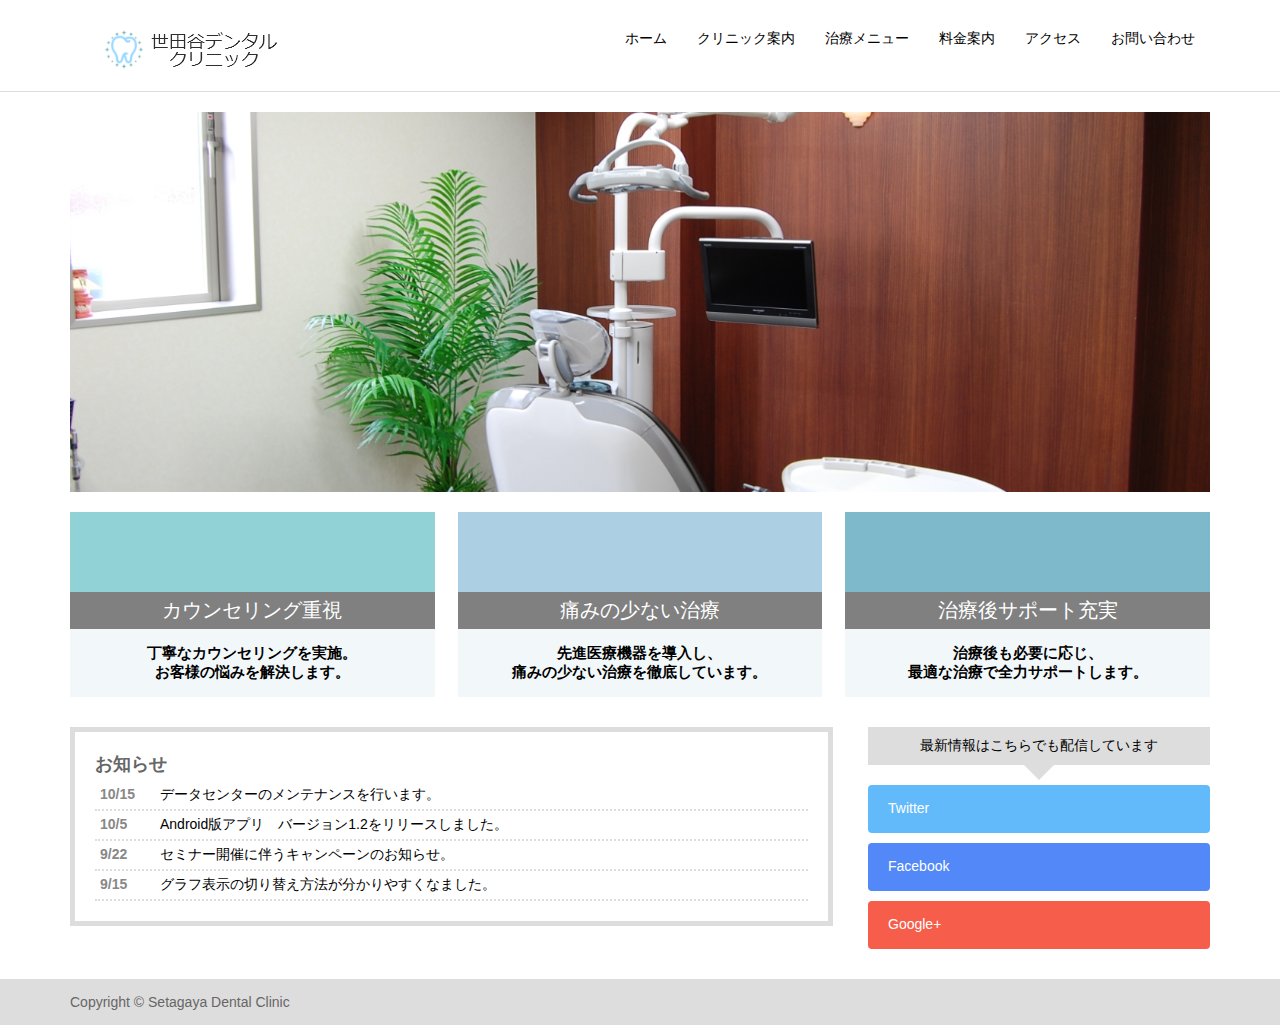
<file: index.html>
<!DOCTYPE html>
<html lang="ja">
<head>
<meta charset="UTF-8">
<title>世田谷デンタルクリニック</title>
<meta name="viewport" content="width=device-width">
<link rel="stylesheet" href="https://cdnjs.cloudflare.com/ajax/libs/font-awesome/6.0.0-beta2/css/all.min.css" integrity="sha512-YWzhKL2whUzgiheMoBFwW8CKV4qpHQAEuvilg9FAn5VJUDwKZZxkJNuGM4XkWuk94WCrrwslk8yWNGmY1EduTA==" crossorigin="anonymous" referrerpolicy="no-referrer" />
<link rel="stylesheet" href="style.css">
</head>
<body>

<div class="boxA">
<div class="boxA-inner">
<div class="box1">
    <div class="site">
        <h1><a href=""><img src="img/logo.png" alt="icon"></a></h1>
    </div>
</div>

<div class="box2">
    <button type="button" id="menubtn">
        <i class="fas fa-bars"></i><span>MENU</span>
    </button>
<nav class="menu" id="menu">
    <ul>
        <li><a href="index.html">ホーム</a></li>
        <li><a href="contents.html">クリニック案内</a></li>
        <li><a href="">治療メニュー</a></li>
        <li><a href="">料金案内</a></li>
        <li><a href="">アクセス</a></li>
        <li><a href="">お問い合わせ</a></li>
    </ul>
</nav>
</div>
</div>
</div>

<div class="box3">
    <div class="top">
        <img src="img/header.jpg" alt="" class="topimg">
</div>
</div>

<div class="box6">
    <div class="box6-1">
        <div class="gaiyou">
            <a href="">
                <i class="fas fa-assistive-listening-systems"></i>
            <h1>カウンセリング重視</h1>
            <p>丁寧なカウンセリングを実施。<br>お客様の悩みを解決します。</p>
            </a>
        </div>
    </div>
    <div class="box6-2">
        <div class="gaiyou">
            <a href="">
                <i class="fas fa-tooth"></i>
            <h1>痛みの少ない治療</h1>
            <p>先進医療機器を導入し、<br>痛みの少ない治療を徹底しています。</p>
            </a>
        </div>
    </div>
    <div class="box6-3">
        <div class="gaiyou">
            <a href="">
                <i class="fas fa-comment-medical"></i>
            <h1>治療後サポート充実</h1>
            <p>治療後も必要に応じ、<br>最適な治療で全力サポートします。</p>
            </a>
        </div>
    </div>
</div>

<div class="box4">
    <div class="box4-1">
        <div class="news">
         <h1>お知らせ</h1>
            <ul>
                <li><a href=""><time datetime="2021-10-15">10/15</time>
                <div class="text">データセンターのメンテナンスを行います。</div></a></li>
                <li><a href=""><time datetime="2021-10-5">10/5</time>
                <div class="text">Android版アプリ　バージョン1.2をリリースしました。</div></a></li>
                <li><a href=""><time datetime="2021-9-22">9/22</time>
                <div class="text">セミナー開催に伴うキャンペーンのお知らせ。</div></a></li>
                <li><a href=""><time datetime="2021-9-15">9/15</time>
                <div class="text">グラフ表示の切り替え方法が分かりやすくなました。</div></a></li>
            </ul>
        </div>
    </div>

    <div class="box4-2">
        <div class="follow">
            <p class="follow-info">最新情報はこちらでも配信しています</p>

            <ul>
                <li><a href="" class="follow-tw">
                    <i class="fab fa-twitter"></i>
                    Twitter</a></li>
                <li><a href="" class="follow-fb">
                    <i class="fab fa-facebook-f"></i>
                    Facebook</a></li>
                <li><a href="" class="follow-gp">
                    <i class="fab fa-google-plus-g"></i>
                    Google+</a></li>
            </ul>
        </div>

    </div>
</div>

<div class="box5">
    <div class="box5-inner">
    <div class="copyright">
        <p>Copyright &copy; Setagaya Dental Clinic</p>
    </div>
    </div>
</div>


<script src="js/jquery-3.3.1.min.js"></script>
<script src="js/sample.js"></script>
</body>
</html>
</file>
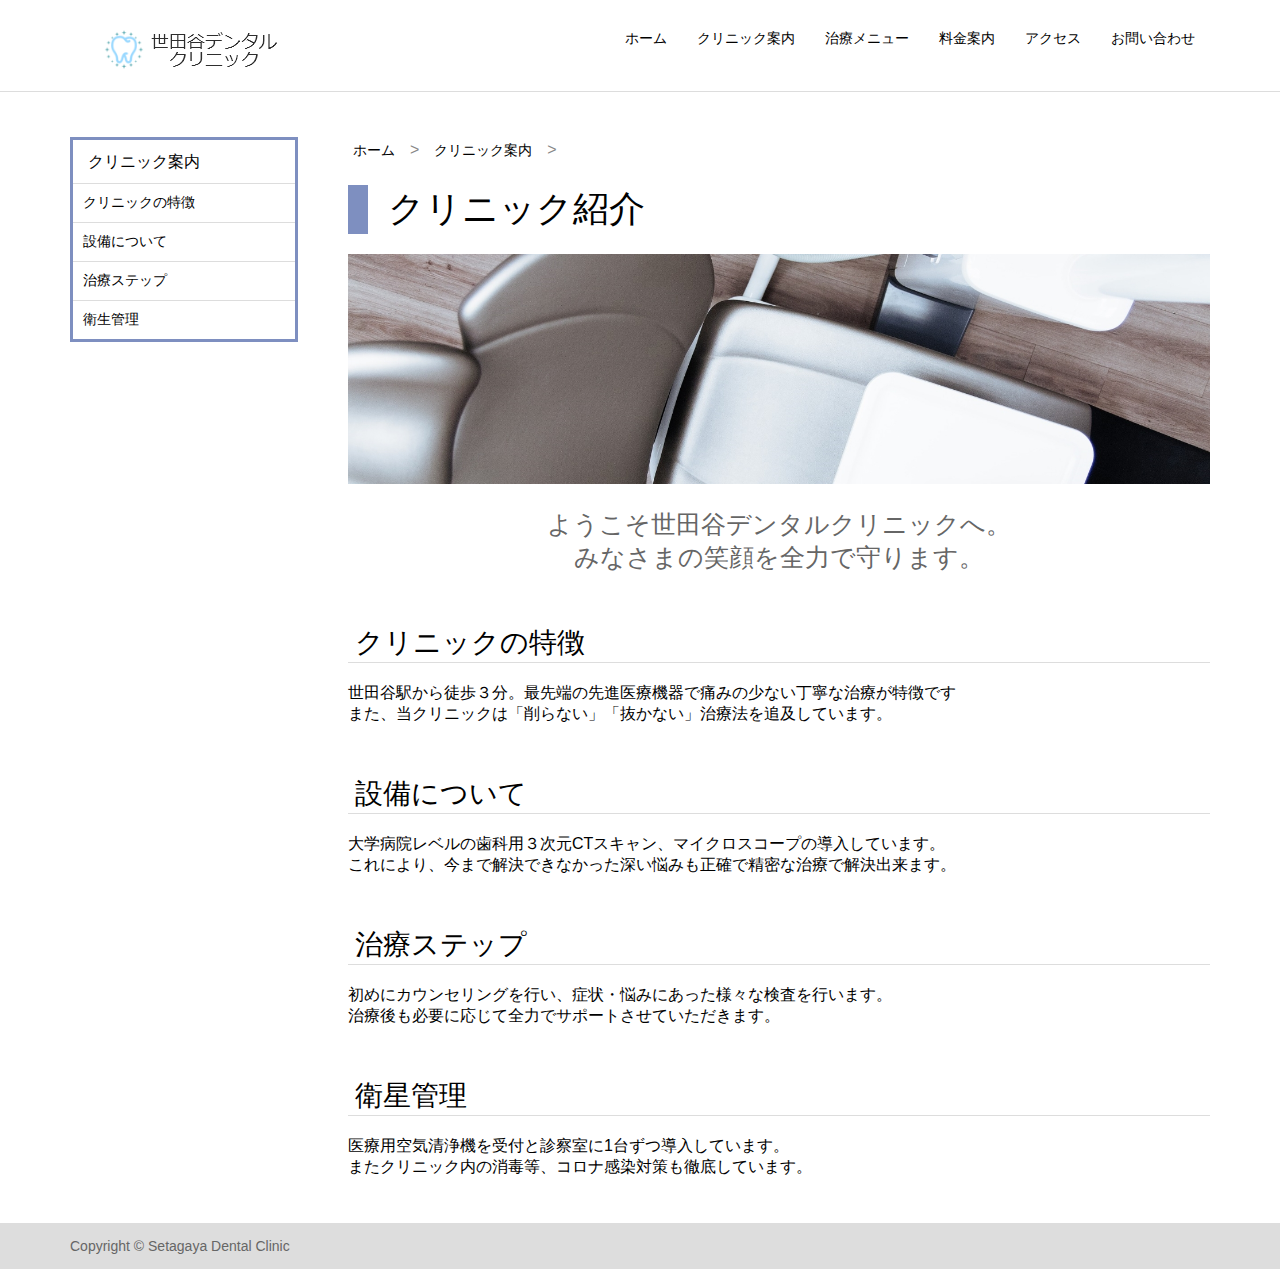
<file: contents.html>
<!DOCTYPE html>
<html lang="ja">
<head>
<meta charset="UTF-8">
<title>クリニック紹介</title>
<meta name="viewport" content="width=device-width">
<link rel="stylesheet" href="https://cdnjs.cloudflare.com/ajax/libs/font-awesome/6.0.0-beta2/css/all.min.css" integrity="sha512-YWzhKL2whUzgiheMoBFwW8CKV4qpHQAEuvilg9FAn5VJUDwKZZxkJNuGM4XkWuk94WCrrwslk8yWNGmY1EduTA==" crossorigin="anonymous" referrerpolicy="no-referrer" />
<link rel="stylesheet" href="style.css">
</head>
<body class="contents">

<div class="boxA">
<div class="boxA-inner">
<div class="box1">
	<div class="site">
	<h1><a href="#"><img src="img/logo.png" alt="icon" ></a></h1>
	</div>
</div>

<div class="box2">

	<button type="button" id="menubtn">
	<i class="fas fa-bars"></i><span>MENU</span>
	</button>

	<nav class="menu" id="menu">
	<ul>
		<li><a href="index.html">ホーム</a></li>
        <li><a href="contents.html">クリニック案内</a></li>
        <li><a href="">治療メニュー</a></li>
        <li><a href="">料金案内</a></li>
        <li><a href="">アクセス</a></li>
        <li><a href="">お問い合わせ</a></li>
	</ul>
	</nav>
</div>
</div>
</div>


<div class="box7">
<div class="box7-1">

	<article class="kiji">

	<div class="bread">
	<ol>
	<li><a href="index.html">ホーム</a></li>
	<li><a href="contents.html">クリニック案内</a></li>
	</ol>
	</div>

	<h1>クリニック紹介</h1>

	<img src="img/header-data.jpg" alt="" class="kijiimg">

	<p class="lead">ようこそ世田谷デンタルクリニックへ。<br>みなさまの笑顔を全力で守ります。</p>

	<h2><i class="far fa-check-square"></i>クリニックの特徴</h2>

	<p>世田谷駅から徒歩３分。最先端の先進医療機器で痛みの少ない丁寧な治療が特徴です<br>また、当クリニックは「削らない」「抜かない」治療法を追及しています。</p>


	<h2><i class="far fa-check-square"></i>設備について</h2>

	<p>大学病院レベルの歯科用３次元CTスキャン、マイクロスコープの導入しています。<br>これにより、今まで解決できなかった深い悩みも正確で精密な治療で解決出来ます。</p>


	<h2><i class="far fa-check-square"></i>治療ステップ</h2>

	<p>初めにカウンセリングを行い、症状・悩みにあった様々な検査を行います。<br>治療後も必要に応じて全力でサポートさせていただきます。</p>
	<h2><i class="far fa-check-square"></i>衛星管理</h2>

	<p>医療用空気清浄機を受付と診察室に1台ずつ導入しています。<br>またクリニック内の消毒等、コロナ感染対策も徹底しています。</p>


	</article>

</div>
<div class="box7-2">

	<aside class="sidemenu">
	<h1><i class="far fa-check-square"></i>クリニック案内</h1>
	<ul>
	<li><a href="#">クリニックの特徴</a></li>
	<li><a href="#">設備について</a></li>
	<li><a href="#">治療ステップ</a></li>
	<li><a href="#">衛生管理</a></li>
	</ul>
	</aside>

</div>
</div>


<div class="box5">
<div class="box5-inner">
	<div class="copyright">
	<p>Copyright &copy; Setagaya Dental Clinic</p>
	</div>
</div>
</div>

<script src="js/jquery-3.3.1.min.js"></script>
<script src="js/sample.js"></script>
</body>
</html>
</file>
<file: style.css>
@charset "UTF-8";


body	{margin: 0;
	font-family: 'メイリオ', 'Hiragino Kaku Gothic Pro', sans-serif}


/* サイト名 */
.site h1 a	{color: #000000;
	text-decoration: none}

.site h1	{margin: 0;
	font-size: 30px}

.site img	{border: none}


/* ヘッダー画像 */
.topimg	{max-width: 100%;
	height: auto;
	vertical-align: bottom}



/* ヘッダー画像にキャッチコピーを重ねる */
.top	{position: relative}





/* 概要 */
.gaiyou a	{display: block;
	background-color: #222222;
	color: #ffffff;
	text-align: center;
	text-decoration: none}

.gaiyou a:hover	{opacity: 0.8}

.gaiyou i	{display: block;
	padding-top: 40px;
	padding-bottom: 40px;
	font-size: 38px}

.gaiyou .fa-assistive-listening-systems	{background-color: #90D2D6}

.gaiyou .fa-tooth	{background-color: #ACCFE3}

.gaiyou .fa-comment-medical	{background-color: #7DB9CB}

.gaiyou h1	{margin-top: 0;
	margin-bottom: 0;
	padding-top: 5px;
	padding-bottom: 5px;
	font-size: 20px;
	font-weight: bold;
	font-weight: normal;
background-color:grey;
}

.gaiyou p	{margin-top: 0;
	margin-bottom: 0;
	padding-top: 15px;
	padding-bottom: 15px;
	background-color: #F2F8FA;
	font-size: 15px;
	font-weight: bold;
	color: #000000;
}



/* お知らせ */
.news	{padding: 20px;
	border: solid 5px #dddddd}

.news h1	{margin-top: 0;
	margin-bottom: 5px;
	font-size: 18px;
	color: #666666}

.news ul	{margin: 0;
	padding: 0;
	list-style: none}

.news li a	{display: block;
	padding: 5px;
	border-bottom: dotted 2px #dddddd;
	color: #000000;
	font-size: 14px;
	text-decoration: none}

.news li a:hover	{background-color: #eeeeee}

.news time	{color: #888888;
	font-weight: bold}

.news a:after	{content: "";
	display: block;
	clear: both}

.news time	{float: left;
	width: 60px}

.news .text	{float: none;
	width: auto;
	margin-left: 60px}


/* SNSメニュー */
.follow ul	{margin: 0;
	padding: 0;
	list-style: none}

.follow li a	{display: block;
	margin-bottom: 10px;
	padding: 10px;
	border-radius: 4px;
	color: #ffffff;
	font-size: 14px;
	text-decoration: none}

.follow li a:hover	{opacity: 0.8}

.follow-tw	{background-color: #63bafb}
.follow-fb	{background-color: #5288f7}
.follow-gp	{background-color: #f65d4a}

.follow i	{margin-right: 10px;
	font-size: 24px;
	vertical-align: middle}


/* 補足説明 */
.follow-info	{margin-top: 0;
	margin-bottom: 20px;
	padding: 10px;
	background-color: #dddddd;
	font-size: 14px;
	text-align: center}

.follow-info {
	position: relative;
	background: #dddddd;
}
.follow-info:after {
	top: 100%;
	left: 50%;
	border: solid transparent;
	content: " ";
	height: 0;
	width: 0;
	position: absolute;
	pointer-events: none;
	border-color: rgba(221, 221, 221, 0);
	border-top-color: #dddddd;
	border-width: 15px;
	margin-left: -15px;
}



/* 記事 */
.kiji h1	{margin-top: 0;
	margin-bottom: 20px;
	padding-left: 20px;
	border-left: solid 20px #7E8FC0;
	font-size: 36px;
	font-weight: normal}

.kiji h2	{margin-top: 50px;
	margin-bottom: 20px;
	border-bottom: solid 1px #dddddd;
	font-size: 28px;
	font-weight: normal}

.kiji h2 i	{margin-right: 7px;
	color: #7E8FC0}

.kiji p	{max-width: 640px;
	margin-top: 0;
	margin-bottom: 20px}

.kiji .lead	{max-width: 100%;
	font-size: 25px;
	text-align: center;
	color: #666666}

.kijiimg	{max-width: 100%;
	height: auto;
	margin-bottom: 20px}


/* パンくずリスト */
.bread	{margin-bottom: 20px}

.bread ol	{margin: 0;
	padding: 0;
	list-style: none}

.bread li a	{display: inline-block;
	padding: 5px;
	color: #000000;
	font-size: 14px;
	text-decoration: none}

.bread li a:hover	{background-color: #eeeeee}

.bread ol:after	{content: "";
	display: block;
	clear: both}

.bread li	{float: left;
	width: auto}

.bread li:after	{content: '\003e';
	margin-left: 10px;
	margin-right: 10px;
	color: #888888}


/* サイドメニュー */
.sidemenu	{border: solid 3px #7E8FC0}

.sidemenu h1	{margin: 0;
	padding: 10px;
	font-size: 16px;
	font-weight: normal}

.sidemenu h1 i	{margin-right: 5px;
	color: #7E8FC0;
	font-size: larger}

.sidemenu ul	{margin: 0;
	padding: 0;
	list-style: none}

.sidemenu li a	{display: block;
	padding: 10px;
	border-top: solid 1px #dddddd;
	color: #000000;
	font-size: 14px;
	text-decoration: none}

.sidemenu li a:hover	{background-color: #eeeeee}



/* コピーライト */
.copyright p	{margin: 0;
	color: #666666;
	font-size: 14px}


/* BOX Aの下に罫線を挿入（コンテンツページのみ） */
.contents .boxA	{border-bottom: solid 1px #dddddd}


/* BOX5をバーの形にする */
.box5	{padding-top: 15px;
	padding-bottom: 15px;
	background-color: #dddddd}


/* ボックスの左右 */
.boxA, .box4, .box5, .box6, .box7
	{padding-left: 15px;
	padding-right: 15px}


/* ボックスの上下 */
.boxA	{padding-top: 20px;
	padding-bottom: 10px}

.box4	{padding-top: 20px;
	padding-bottom: 20px}

.box4-1	{padding-bottom: 20px}

.box6	{padding-top: 20px}

.box6-1, .box6-2, .box6-3
	{padding-bottom: 10px}

.box7	{padding-top: 25px;
	padding-bottom: 25px}


/* ########### 359px以下 ########### */
@media (max-width: 359px) {

/* サイト名 */
.site img	{width: 225px;
	height: auto}

}


/* ########### 599px以下 ########### */
@media (max-width: 599px) {

/* ナビゲーション */
.menu li a	{padding: 10px 7px;
	font-size: 11px}



/* 記事 */
.kiji h1	{font-size: 26px}

.kiji h2	{font-size: 20px}

.kiji .lead	{font-size: 16px}

}



/* ########### 767px以下 ########### */
@media (max-width: 767px) {

/* トグルボタン */
#menubtn	{padding: 6px 12px;
	border: solid 1px #aaaaaa;
	border-radius: 5px;
	background-color: #ffffff;
	position: absolute;
	top: 20px;
	right: 15px;
	cursor: pointer}

#menubtn:hover	{background-color: #dddddd}

#menubtn:focus	{outline: none}

#menubtn i	{color: #888888;
	font-size: 18px}

#menubtn span	{display: inline-block;
	text-indent: -9999px}

/* ナビゲーションメニュー（縦並び） */
.menu	{display: none}

.menu ul	{margin: 0;
	padding: 0;
	list-style: none}

.menu li a	{display: block;
	padding: 5px;
	color: #000000;
	font-size: 14px;
	text-decoration: none}

.menu li a:hover	{background-color: #eeeeee}

}


/* ########### 768px以上 ########### */
@media (min-width: 768px) {

/* トグルボタン */
#menubtn	{display: none}

/* ナビゲーション */
#menu	{display: block !important}

.menu ul	{margin: 0;
	padding: 0;
	list-style: none}

.menu li a	{display: block;
	padding: 10px 15px;
	color: #000000;
	font-size: 14px;
	text-decoration: none}

.menu li a:hover	{background-color: #eeeeee}

.menu ul:after	{content: "";
	display: block;
	clear: both}

.menu li	{float: left;
	width: auto}

/* BOX1とBOX2を横に並べる設定 */
.boxA:after	{content: "";
	display: block;
	clear: both}

.box1	{float: left;
	width: auto}

.box2	{float: right;
	width: auto}

/* BOX4-1とBOX4-2を横に並べる設定 */
.box4:after	{content: "";
	display: block;
	clear: both}

.box4-1	{float: left;
	width: 70%;
	padding-right: 35px;
	-moz-box-sizing: border-box;
	-webkit-box-sizing: border-box;
	box-sizing: border-box}

.box4-2	{float: left;
	width: 30%}


/* BOX6-1、BOX6-2、BOX6-3を横に並べる設定 */
.box6:after	{content: "";
	display: block;
	clear: both}

.box6-1	{float: left;
	width: 32%;
	margin-right: 2%}

.box6-2	{float: left;
	width: 32%;
	margin-right: 2%}

.box6-3	{float: left;
	width: 32%}


/* BOX7-1とBOX7-2を横に並べる設定 */
.box7:after	{content: "";
	display: block;
	clear: both}

.box7-1	{float: right;
	width: 80%;
	padding-left: 50px;
	-moz-box-sizing: border-box;
	-webkit-box-sizing: border-box;
	box-sizing: border-box}

.box7-2	{float: left;
	width: 20%}


}


/* ########### 1190px以上 ########### */
@media (min-width: 1190px) {

/* 全体の横幅を固定 */
.box3, .box4, .boxA-inner, .box5-inner, .box6, .box7
	{width: 1140px;
	margin-left: auto;
	margin-right: auto}

/* BOX Aの下に罫線を挿入 */
.boxA	{margin-bottom: 20px;
	border-bottom: solid 1px #dddddd}

}
</file>
